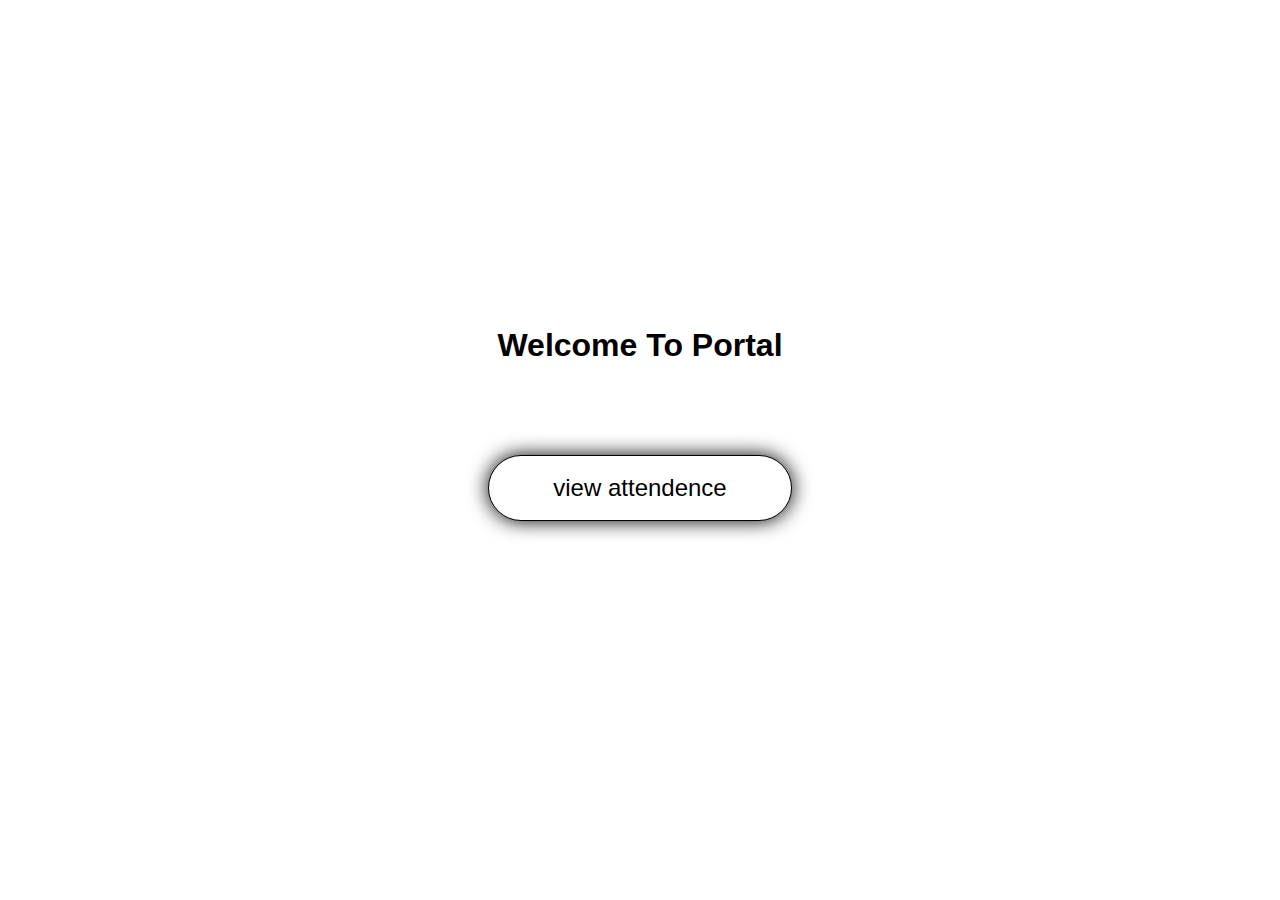
<file: index.html>
<!DOCTYPE html>
<html lang="en">

<head>
    <meta charset="UTF-8">
    <meta name="viewport" content="width=device-width, initial-scale=1.0">
    <title>attendence sheet</title>
    <link rel="stylesheet" href="./assets/css/style.css">

    <style>
        .text_center {
            text-align: center;
        }

        .parent {
            min-height: 810px;
            display: flex;
            align-items: center;
            justify-content: center;
            flex-direction: column;
        }
    </style>

</head>

<body>
    <section>
        <div class="parent">
            <h1 class="text_center">Welcome To Portal</h1>
            <a href="./teacher.html" class="btn text_center">view attendence</a>
        </div>
    </section>
</body>

</html>
</file>
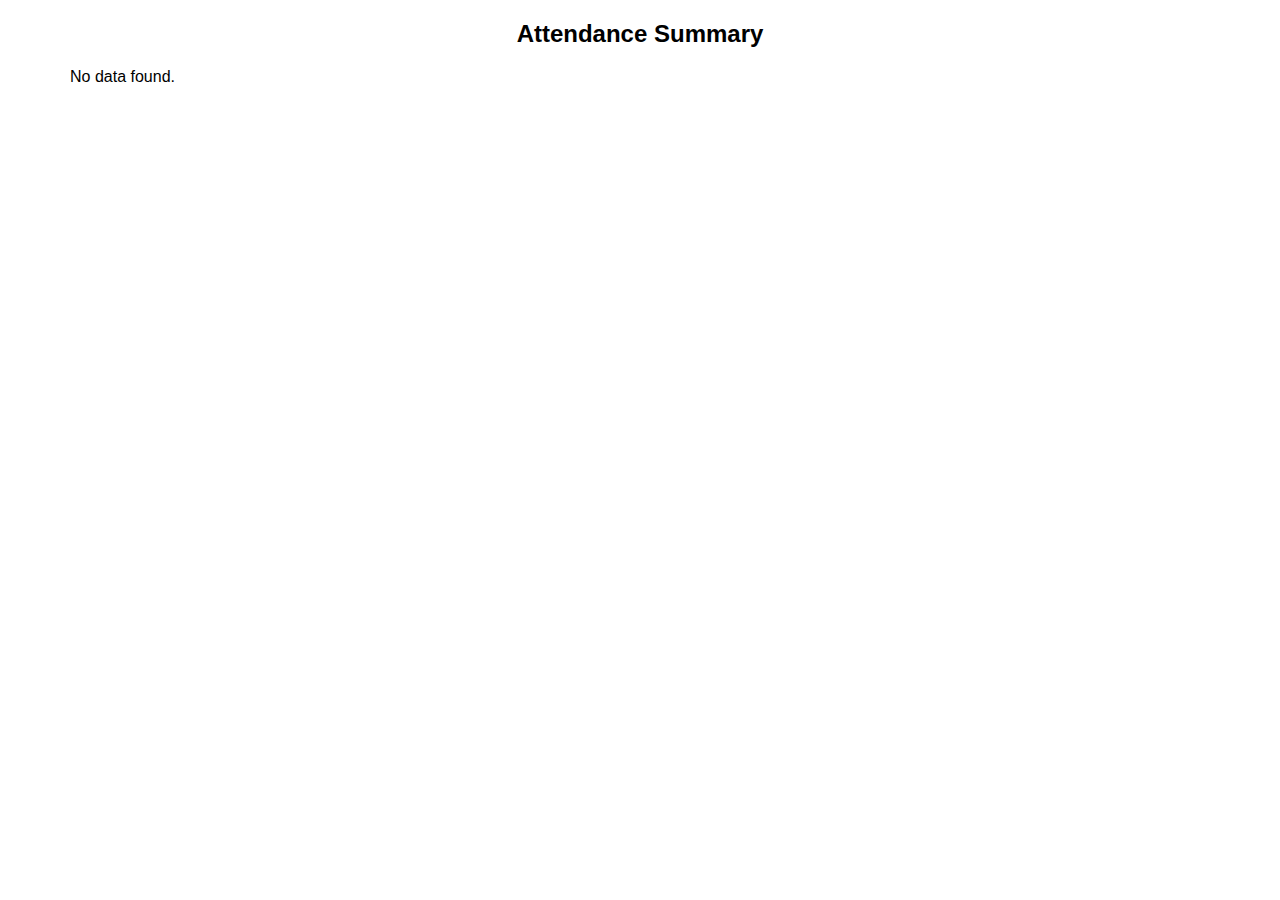
<file: submitted.html>
<!DOCTYPE html>
<html>

<head>
    <title>Attendance Summary</title>
    <link rel="stylesheet" href="./assets/css/style.css">
    <style>
        table {
            border-collapse: collapse;
            width: 100%;
        }

        th,
        td {
            border: 1px solid #ccc;
            padding: 8px;
        }
    </style>
</head>

<body>

    <section>
        <div class="container">
            <h2 class="text_center">Attendance Summary</h2>
            <div id="summary"></div>
        </div>
    </section>

    <script>
        const data = JSON.parse(localStorage.getItem("attendanceData"));

        if (data) {
            const summaryDiv = document.getElementById("summary");

            summaryDiv.innerHTML = `
      <p><strong>Course:</strong> ${data.course}</p>
      <p><strong>Year:</strong> ${data.year}</p>
      <p><strong>Subject:</strong> ${data.subject}</p>
      <table>
        <thead>
          <tr><th>Name</th><th>Status</th></tr>
        </thead>
        <tbody>
          ${data.attendance.map(row => `<tr><td>${row.name}</td><td>${row.status}</td></tr>`).join("")}
        </tbody>
      </table>
    `;
        } else {
            document.getElementById("summary").textContent = "No data found.";
        }
    </script>

</body>

</html>
</file>
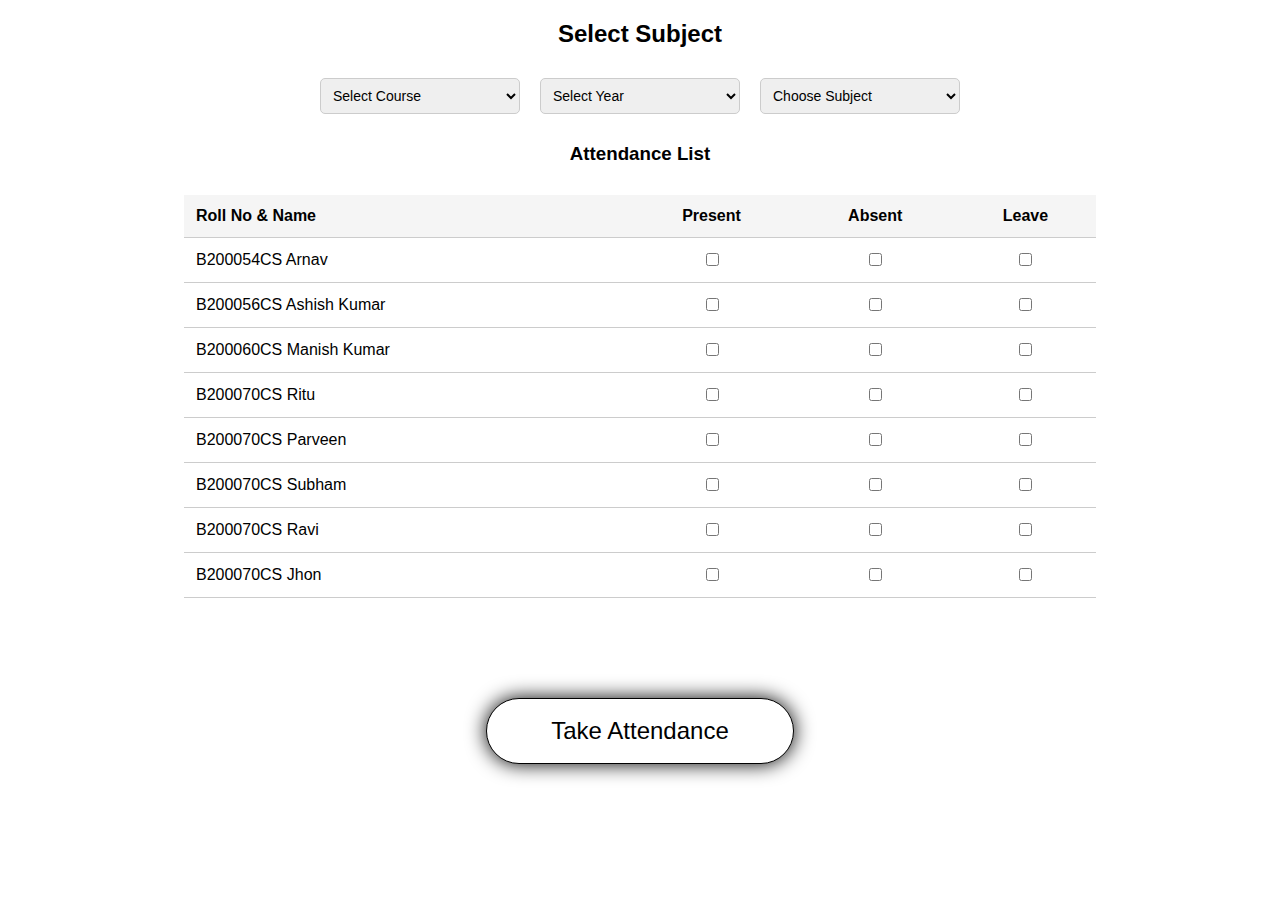
<file: takeAttendence.html>
<!DOCTYPE html>
<html lang="en">

<head>
    <meta charset="UTF-8">
    <meta name="viewport" content="width=device-width, initial-scale=1.0">
    <title>Take Attendance</title>
    <link rel="stylesheet" href="./assets/css/style.css">
    <style>
        .flex_center {
            display: flex;
            align-items: center;
            justify-content: center;
        }

        .form-section {
            display: flex;
            align-items: center;
            justify-content: center;
        }

        .form-section input {
            margin: 10px;
            padding: 8px;
            width: 200px;
        }

        table {
            margin: 30px auto;
            border-collapse: collapse;
            width: 80%;
        }

        th,
        td {
            padding: 12px;
            border-bottom: 1px solid #ccc;
            text-align: left;
        }

        th {
            background-color: #f5f5f5;
        }

        .checkbox-cell {
            text-align: center;
        }

        .form-section select {
            margin: 10px;
            padding: 8px;
            width: 200px;
            border-radius: 5px;
            border: 1px solid #ccc;
            font-size: 14px;
        }
    </style>

</head>

<body>
    <section>
        <div class="container">
            <h2 class="text_center">Select Subject</h2>
            <div class="form-section">
                <select id="course" required>
                    <option value="" disabled selected>Select Course</option>
                    <option value="btech">B-tech</option>
                    <option value="mtech">M-tech</option>
                    <option value="bsc">B.Sc</option>
                    <option value="msc">M.Sc</option>
                    <option value="bsc">BCA</option>
                    <option value="msc">MBA </option>
                </select>

                <select id="year" required>
                    <option value="" disabled selected>Select Year</option>
                    <option value="1st">1st Year</option>
                    <option value="2nd">2nd Year</option>
                    <option value="3rd">3rd Year</option>
                    <option value="4th">4th Year</option>
                </select>

                <select id="subject" required>
                    <option value="" disabled selected>Choose Subject</option>
                    <option value="Advanced Algorithms">Advanced Algorithms</option>
                    <option value="Operating Systems">Operating Systems</option>
                    <option value="Database Management">Database Management</option>
                    <option value="Computer Networks">Computer Networks</option>
                </select>
            </div>

            <h3 class="text_center">Attendance List</h3>
            <form>
                <table>
                    <tr>
                        <th>Roll No & Name</th>
                        <th class="checkbox-cell">Present</th>
                        <th class="checkbox-cell">Absent</th>
                        <th class="checkbox-cell">Leave</th>
                    </tr>
                    <tr>
                        <td>B200054CS Arnav</td>
                        <td class="checkbox-cell"><input type="checkbox" name="row1"></td>
                        <td class="checkbox-cell"><input type="checkbox" name="row1"></td>
                        <td class="checkbox-cell"><input type="checkbox" name="row1"></td>
                    </tr>
                    <tr>
                        <td>B200056CS Ashish Kumar</td>
                        <td class="checkbox-cell"><input type="checkbox" name="row2"></td>
                        <td class="checkbox-cell"><input type="checkbox" name="row2"></td>
                        <td class="checkbox-cell"><input type="checkbox" name="row2"></td>
                    </tr>
                    <tr>
                        <td>B200060CS Manish Kumar</td>
                        <td class="checkbox-cell"><input type="checkbox" name="row3"></td>
                        <td class="checkbox-cell"><input type="checkbox" name="row3"></td>
                        <td class="checkbox-cell"><input type="checkbox" name="row3"></td>
                    </tr>
                    <tr>
                        <td>B200070CS Ritu</td>
                        <td class="checkbox-cell"><input type="checkbox" name="row4"></td>
                        <td class="checkbox-cell"><input type="checkbox" name="row4"></td>
                        <td class="checkbox-cell"><input type="checkbox" name="row4"></td>
                    </tr>
                    <tr>
                        <td>B200070CS Parveen</td>
                        <td class="checkbox-cell"><input type="checkbox" name="row5"></td>
                        <td class="checkbox-cell"><input type="checkbox" name="row5"></td>
                        <td class="checkbox-cell"><input type="checkbox" name="row5"></td>
                    </tr>
                    <tr>
                        <td>B200070CS Subham</td>
                        <td class="checkbox-cell"><input type="checkbox" name="row6"></td>
                        <td class="checkbox-cell"><input type="checkbox" name="row6"></td>
                        <td class="checkbox-cell"><input type="checkbox" name="row6"></td>
                    </tr>
                    <tr>
                        <td>B200070CS Ravi</td>
                        <td class="checkbox-cell"><input type="checkbox" name="row7"></td>
                        <td class="checkbox-cell"><input type="checkbox" name="row7"></td>
                        <td class="checkbox-cell"><input type="checkbox" name="row7"></td>
                    </tr>
                    <tr>
                        <td>B200070CS Jhon</td>
                        <td class="checkbox-cell"><input type="checkbox" name="row8"></td>
                        <td class="checkbox-cell"><input type="checkbox" name="row8"></td>
                        <td class="checkbox-cell"><input type="checkbox" name="row8"></td>
                    </tr>
                </table>

                <div class="flex_center"><a href="./Submitted.html" class="btn" id="submitAttendance">Take
                        Attendance</a></div>
            </form>

        </div>
    </section>



    <!----------------------- checkbox ------------------------------>
    <script>
        document.querySelectorAll("table tr input[type='checkbox']").forEach((checkbox) => {
            checkbox.addEventListener("change", function () {
                const rowCheckboxes = this.closest("tr").querySelectorAll("input[type='checkbox']");
                rowCheckboxes.forEach(cb => {
                    if (cb !== this) cb.checked = false;
                });
            });
        });
    </script>




    <!---------------------- form validation ---------------------->
    <!-- <script>
        document.querySelectorAll('tr').forEach(row => {
            const checkboxes = row.querySelectorAll('input[type="checkbox"]');

            checkboxes.forEach(cb => {
                cb.addEventListener('change', () => {
                    if (cb.checked) {
                        checkboxes.forEach(otherCb => {
                            if (otherCb !== cb) {
                                otherCb.checked = false;
                            }
                        });
                    }
                });
            });
        });



        document.getElementById("submitAttendance").addEventListener("click", function () {
            const course = document.getElementById("course").value;
            const year = document.getElementById("year").value;
            const subject = document.getElementById("subject").value;


            const attendanceData = [];


            const rows = document.querySelectorAll("table tr:not(:first-child)");

            rows.forEach((row, index) => {
                const studentName = row.cells[0].textContent;
                const checkboxes = row.querySelectorAll("input[type='checkbox']");
                let status = "";

                checkboxes.forEach((cb, i) => {
                    if (cb.checked) {
                        if (i === 0) status = "Present";
                        else if (i === 1) status = "Absent";
                        else if (i === 2) status = "Leave";
                    }
                });

                attendanceData.push({
                    student: studentName,
                    status: status || "Not Selected"
                });
            });


            const finalData = {
                course,
                year,
                subject,
                attendance: attendanceData
            };

            console.log("Attendance Submitted:", finalData);
        });
    </script> -->

    <!-------------------------------------- form validation ------------------------------------------>
    <script>
        document.getElementById("submitAttendance").addEventListener("click", function (e) {
            e.preventDefault(); // prevent default anchor behavior

            const course = document.getElementById("course").value;
            const year = document.getElementById("year").value;
            const subject = document.getElementById("subject").value;

            // Validate selects
            if (!course || !year || !subject) {
                alert("Please select Course, Year, and Subject.");
                return;
            }

            const attendanceData = [];
            let isValid = true;

            const rows = document.querySelectorAll("table tr:not(:first-child)");
            rows.forEach((row, index) => {
                const name = row.cells[0].textContent;
                const checkboxes = row.querySelectorAll("input[type='checkbox']");
                let checkedCount = 0;
                let status = "";

                checkboxes.forEach((cb, i) => {
                    if (cb.checked) {
                        checkedCount++;
                        status = ["Present", "Absent", "Leave"][i];
                    }
                });

                if (checkedCount !== 1) {
                    alert(`Please select exactly one attendance status for "${name}".`);
                    isValid = false;
                }

                attendanceData.push({ name, status: status || "Not Marked" });
            });

            if (!isValid) return;

            const finalData = {
                course,
                year,
                subject,
                attendance: attendanceData
            };

            // Save to localStorage
            localStorage.setItem("attendanceData", JSON.stringify(finalData));

            // Redirect to the display page
            window.location.href = "submitted.html";
        });

    </script>

</body>

</html>
</file>
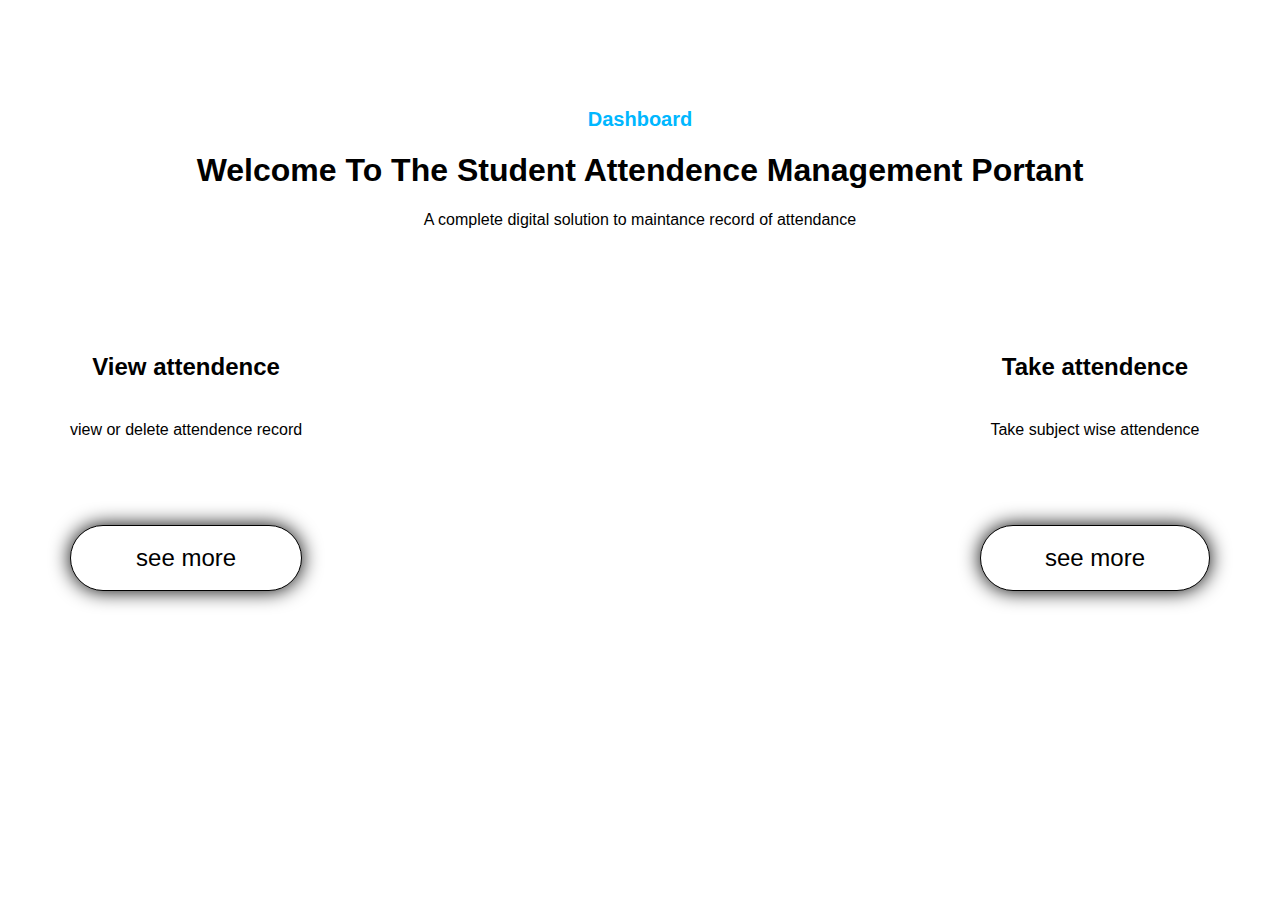
<file: teacher.html>
<!DOCTYPE html>
<html lang="en">

<head>
    <meta charset="UTF-8">
    <meta name="viewport" content="width=device-width, initial-scale=1.0">
    <title>Teacher</title>
    <link rel="stylesheet" href="./assets/css/style.css">
    <style>
        .flex-column {
            display: flex;
            flex-direction: column;
            justify-content: center;
            text-align: center;
        }


        section {
            padding: 100px 16px 0px;
            display: flex;
            justify-content: center;
            flex-direction: column;
            align-items: center;
        }

        h6 {
            margin: 0px;
            font-size: 20px;
            color: rgb(0, 183, 255);
        }

        h3 {
            font-size: 24px;
            color: rgb(0, 0, 0);
        }

        .flex-div {
            display: flex;
            align-items: center;
            justify-content: space-between;
            margin-top: 100px;
        }
    </style>
</head>

<body>
    <section>
        <div class="container">
            <h6 class="text_center">Dashboard</h6>
            <h1 class="text_center">Welcome To The Student Attendence Management Portant</h1>
            <p class="text_center">A complete digital solution to maintance record of attendance</p>

            <div class="flex-div">

                <div class="flex-column">
                    <h3>View attendence</h3>
                    <p>view or delete attendence record</p>
                    <a href="" class="btn">see more</a>
                </div>

                <div class="flex-column">
                    <h3>Take attendence</h3>
                    <p>Take subject wise attendence </p>
                    <a href="./takeAttendence.html" class="btn">see more</a>
                </div>

            </div>

        </div>
    </section>
</body>

</html>
</file>
<file: assets/css/style.css>
body {
            box-sizing: border-box;
            font-family: 'Trebuchet MS', 'Lucida Sans Unicode', 'Lucida Grande', 'Lucida Sans', Arial, sans-serif;
        }

        .container {
            margin: 0px auto;
            max-width: 1140px;
            width: 100%;
        }

        .btn {
            margin-top: 70px;
            text-decoration: none;
            color: black;
            transition: all 300ms linear;
            border: 1px solid black;
            background: white;
            box-shadow: 0px 0px 20px 0px #000000;
            border-radius: 50px;
            padding: 18px 64px;
            cursor: pointer;
            font-size: 24px;
        }

        .btn:hover {
            box-shadow: none;
            scale: 0.95;
        }

        .text_center {
            text-align: center;
        }
</file>
